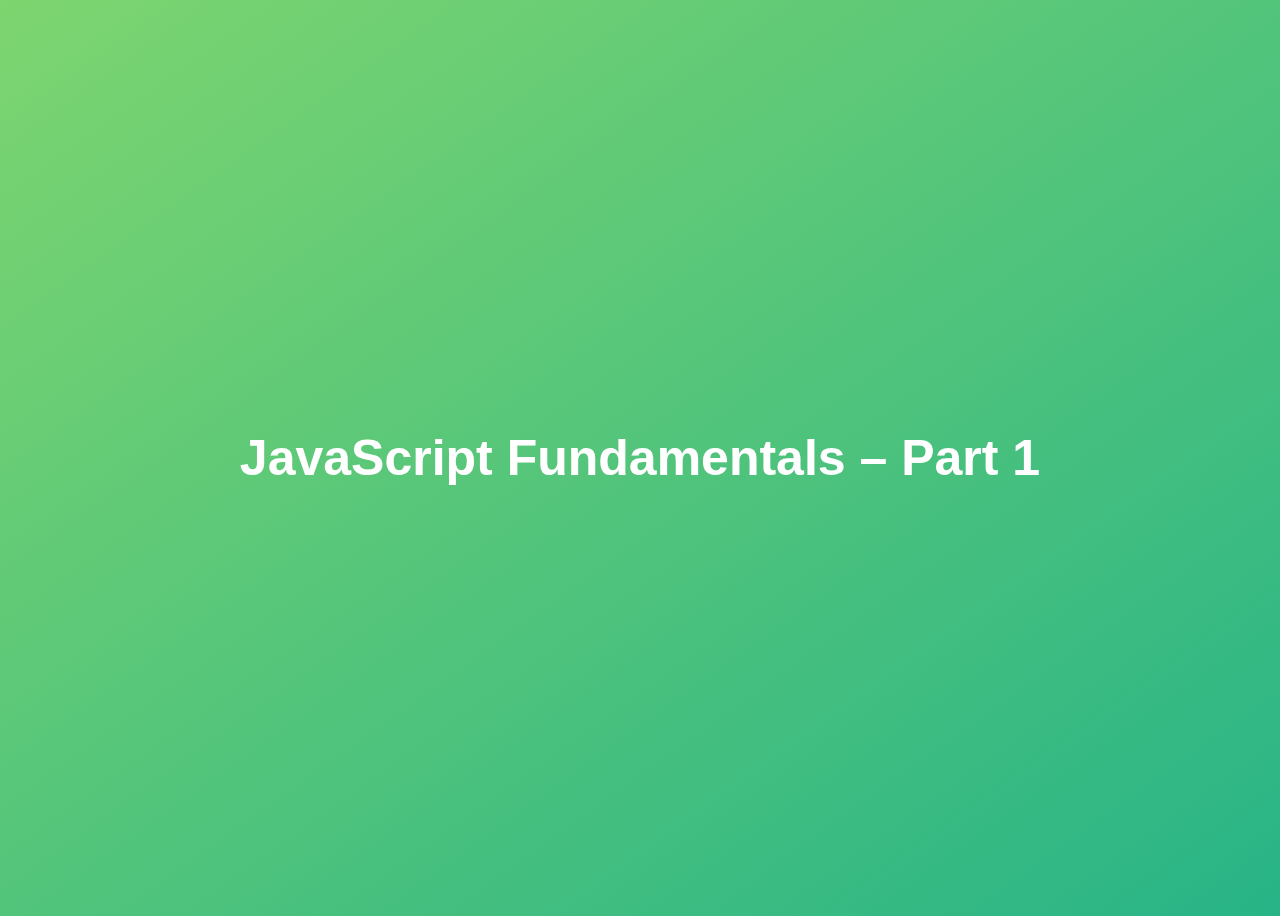
<file: 01-Fundamentals-Part-1/final/index.html>
<!DOCTYPE html>
<html lang="en">
  <head>
    <meta charset="UTF-8" />
    <meta name="viewport" content="width=device-width, initial-scale=1.0" />
    <meta http-equiv="X-UA-Compatible" content="ie=edge" />
    <title>JavaScript Fundamentals – Part 1</title>
    <style>
      body {
        height: 100vh;
        display: flex;
        align-items: center;
        background: linear-gradient(to top left, #28b487, #7dd56f);
      }
      h1 {
        font-family: sans-serif;
        font-size: 50px;
        line-height: 1.3;
        width: 100%;
        padding: 30px;
        text-align: center;
        color: white;
      }
    </style>
  </head>
  <body>
    <h1>JavaScript Fundamentals – Part 1</h1>

    <script src="script.js"></script>
  </body>
</html>
</file>
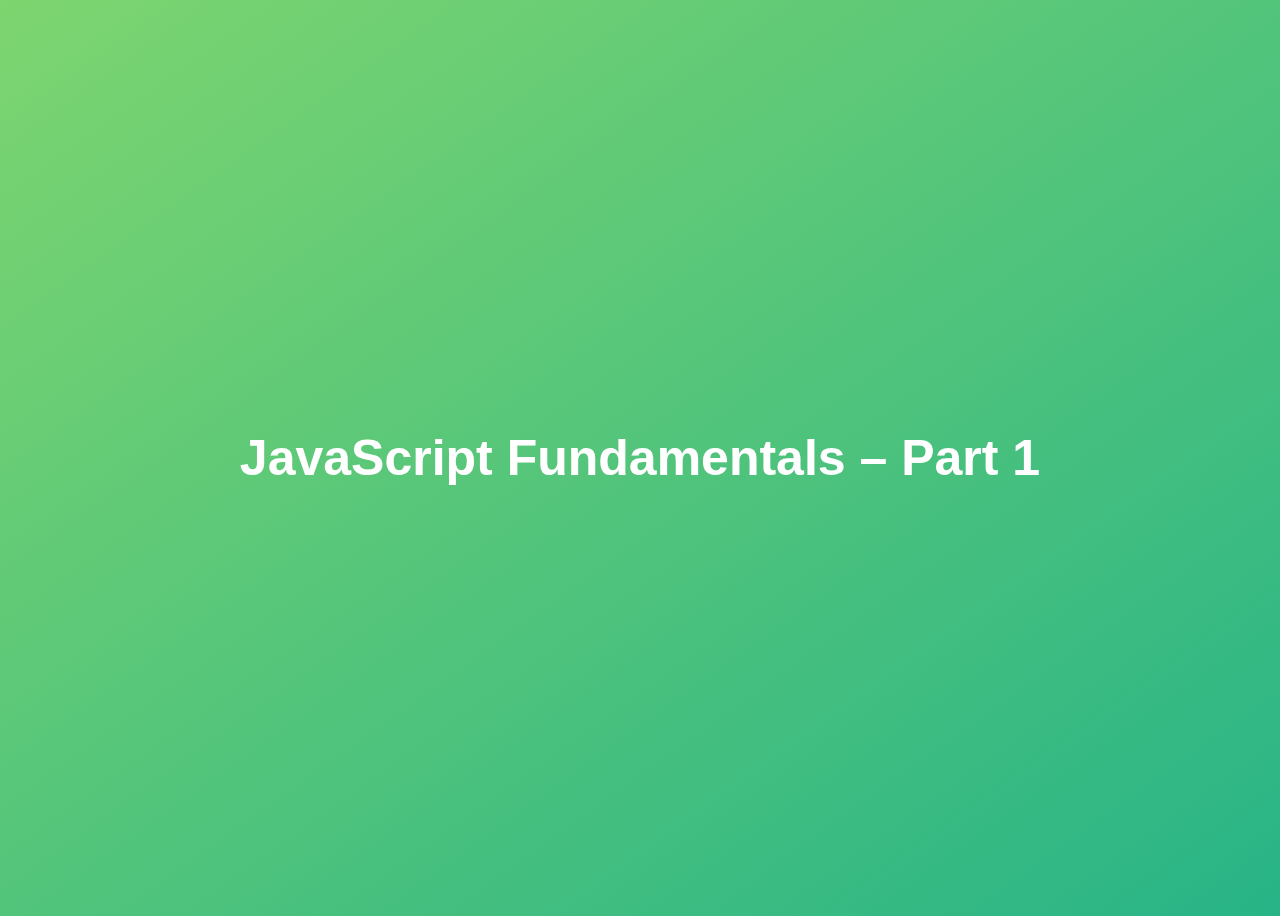
<file: 01-Fundamentals-Part-1/starter/index.html>
<!DOCTYPE html>
<html lang="en">

<head>
  <meta charset="UTF-8" />
  <meta name="viewport" content="width=device-width, initial-scale=1.0" />
  <meta http-equiv="X-UA-Compatible" content="ie=edge" />
  <title>JavaScript Fundamentals – Part 1</title>
  <style>
    body {
      height: 100vh;
      display: flex;
      align-items: center;
      background: linear-gradient(to top left, #28b487, #7dd56f);
    }

    h1 {
      font-family: sans-serif;
      font-size: 50px;
      line-height: 1.3;
      width: 100%;
      padding: 30px;
      text-align: center;
      color: white;
    }
  </style>
</head>

<body>
  <h1>JavaScript Fundamentals – Part 1</h1>
  <script src="script.js"></script>
  <script src="assignment.js"></script>
</body>

</html>
</file>
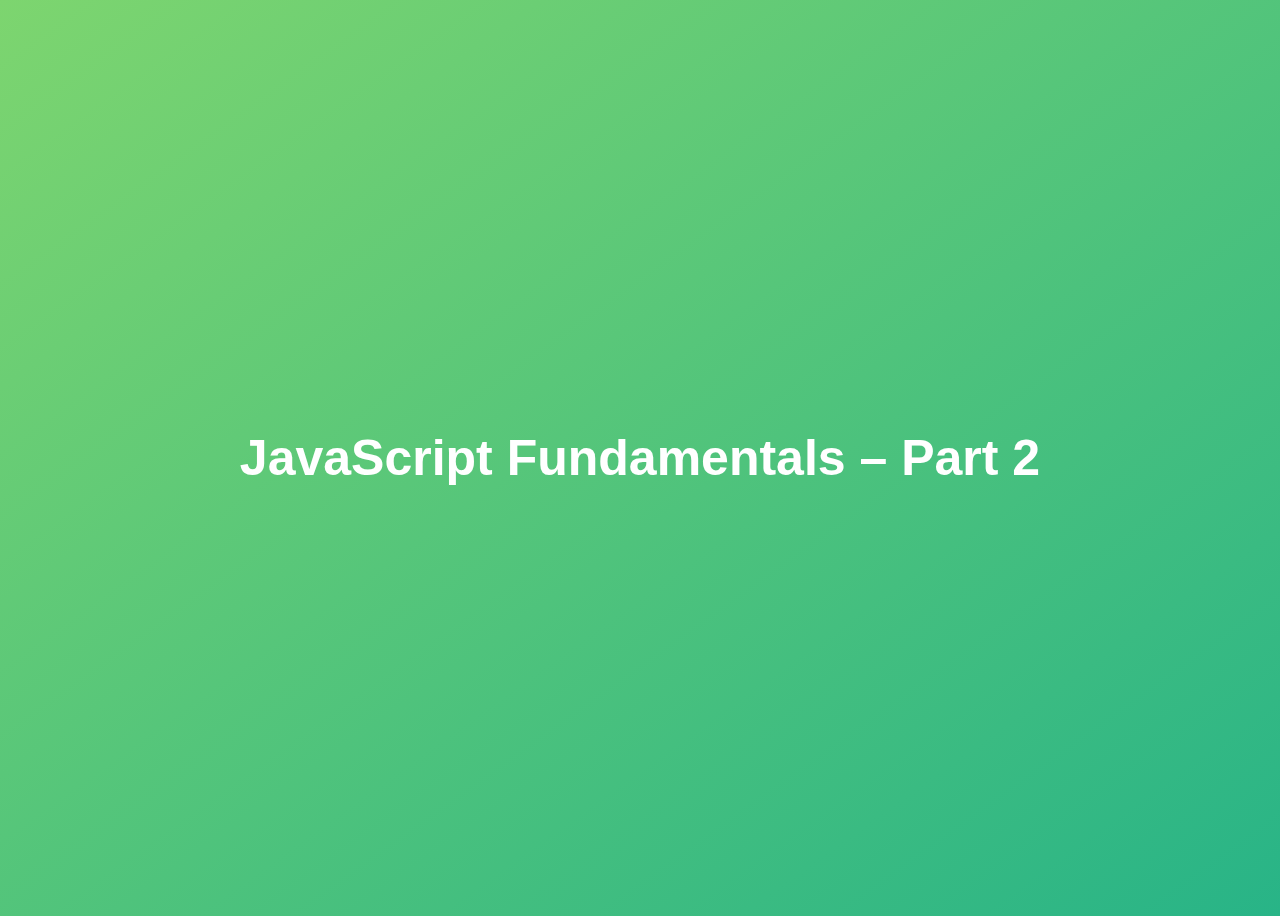
<file: 02-Fundamentals-Part-2/final/index.html>
<!DOCTYPE html>
<html lang="en">
  <head>
    <meta charset="UTF-8" />
    <meta name="viewport" content="width=device-width, initial-scale=1.0" />
    <meta http-equiv="X-UA-Compatible" content="ie=edge" />
    <title>JavaScript Fundamentals – Part 2</title>
    <style>
      body {
        height: 100vh;
        display: flex;
        align-items: center;
        background: linear-gradient(to top left, #28b487, #7dd56f);
      }
      h1 {
        font-family: sans-serif;
        font-size: 50px;
        line-height: 1.3;
        width: 100%;
        padding: 30px;
        text-align: center;
        color: white;
      }
    </style>
  </head>
  <body>
    <h1>JavaScript Fundamentals – Part 2</h1>
    <script src="script.js"></script>
  </body>
</html>
</file>
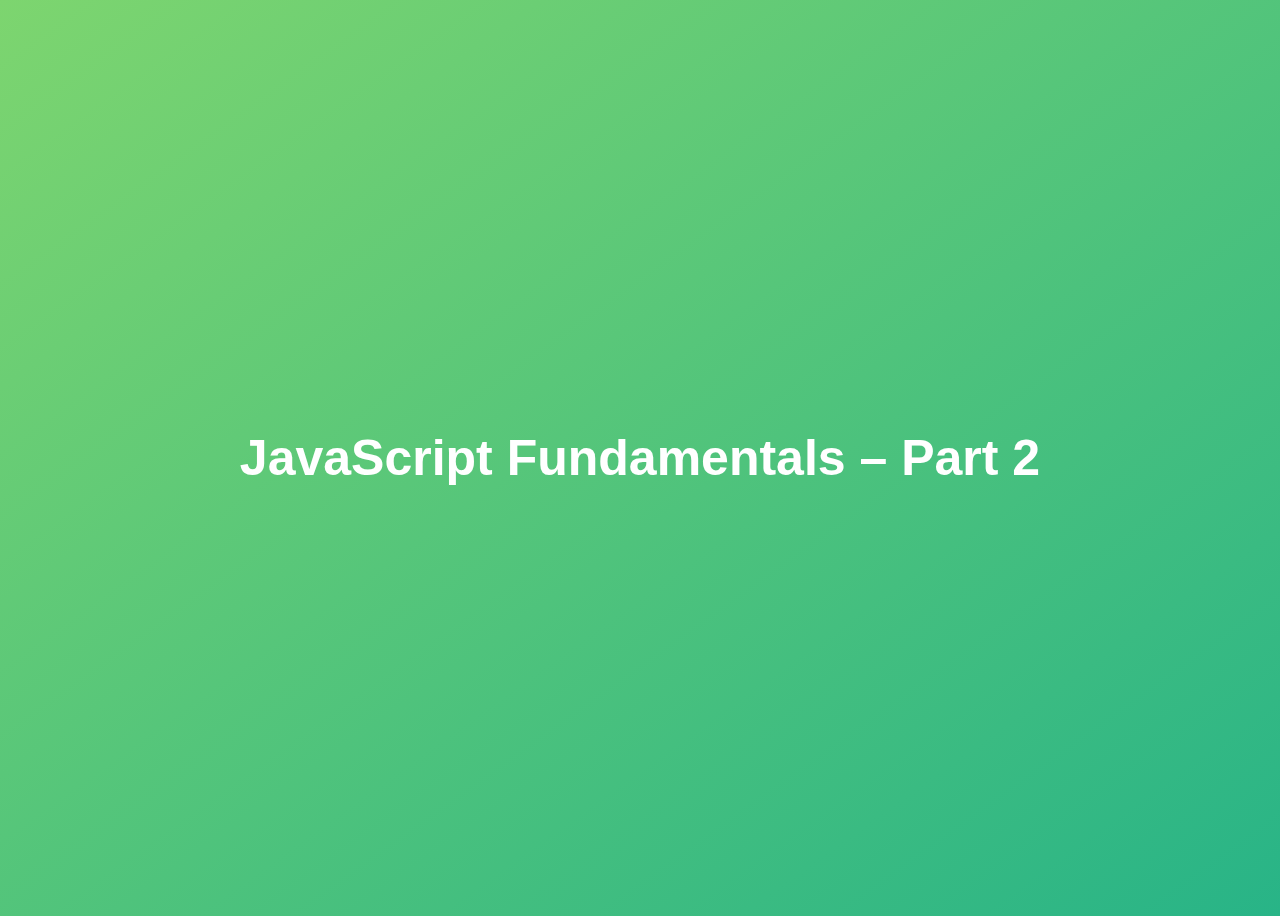
<file: 02-Fundamentals-Part-2/starter/index.html>
<!DOCTYPE html>
<html lang="en">

<head>
  <meta charset="UTF-8" />
  <meta name="viewport" content="width=device-width, initial-scale=1.0" />
  <meta http-equiv="X-UA-Compatible" content="ie=edge" />
  <title>JavaScript Fundamentals – Part 2</title>
  <style>
    body {
      height: 100vh;
      display: flex;
      align-items: center;
      background: linear-gradient(to top left, #28b487, #7dd56f);
    }

    h1 {
      font-family: sans-serif;
      font-size: 50px;
      line-height: 1.3;
      width: 100%;
      padding: 30px;
      text-align: center;
      color: white;
    }
  </style>
</head>

<body>
  <h1>JavaScript Fundamentals – Part 2</h1>
  <script src="script.js"></script>
  <script src="assignments.js"></script>
</body>

</html>
</file>
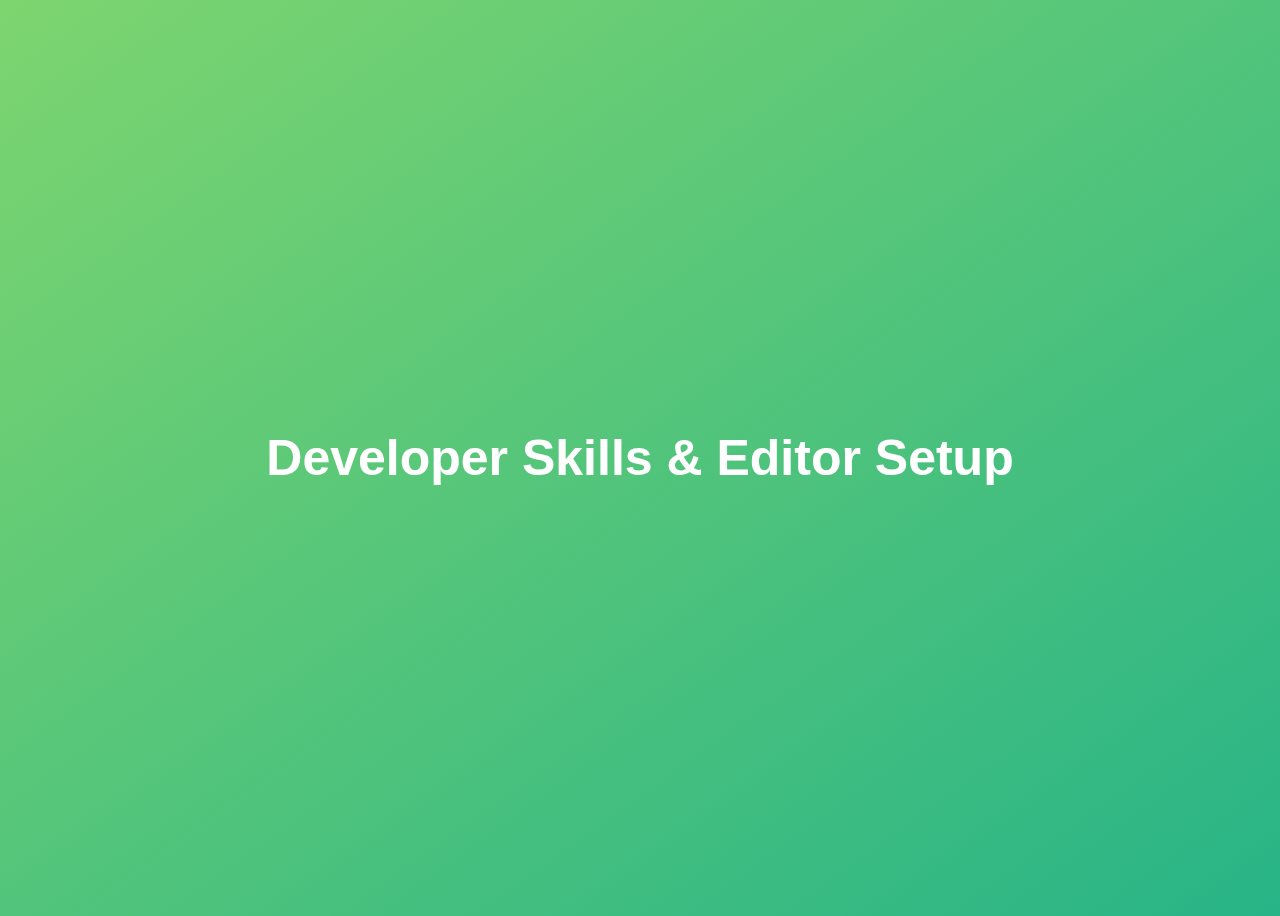
<file: 03-Developer-Skills/final/index.html>
<!DOCTYPE html>
<html lang="en">
  <head>
    <meta charset="UTF-8" />
    <meta name="viewport" content="width=device-width, initial-scale=1.0" />
    <meta http-equiv="X-UA-Compatible" content="ie=edge" />
    <title>Developer Skills & Editor Setup</title>
    <style>
      body {
        height: 100vh;
        display: flex;
        align-items: center;
        background: linear-gradient(to top left, #28b487, #7dd56f);
      }
      h1 {
        font-family: sans-serif;
        font-size: 50px;
        line-height: 1.3;
        width: 100%;
        padding: 30px;
        text-align: center;
        color: white;
      }
    </style>
  </head>
  <body>
    <h1>Developer Skills & Editor Setup</h1>
    <script src="script.js"></script>
  </body>
</html>
</file>
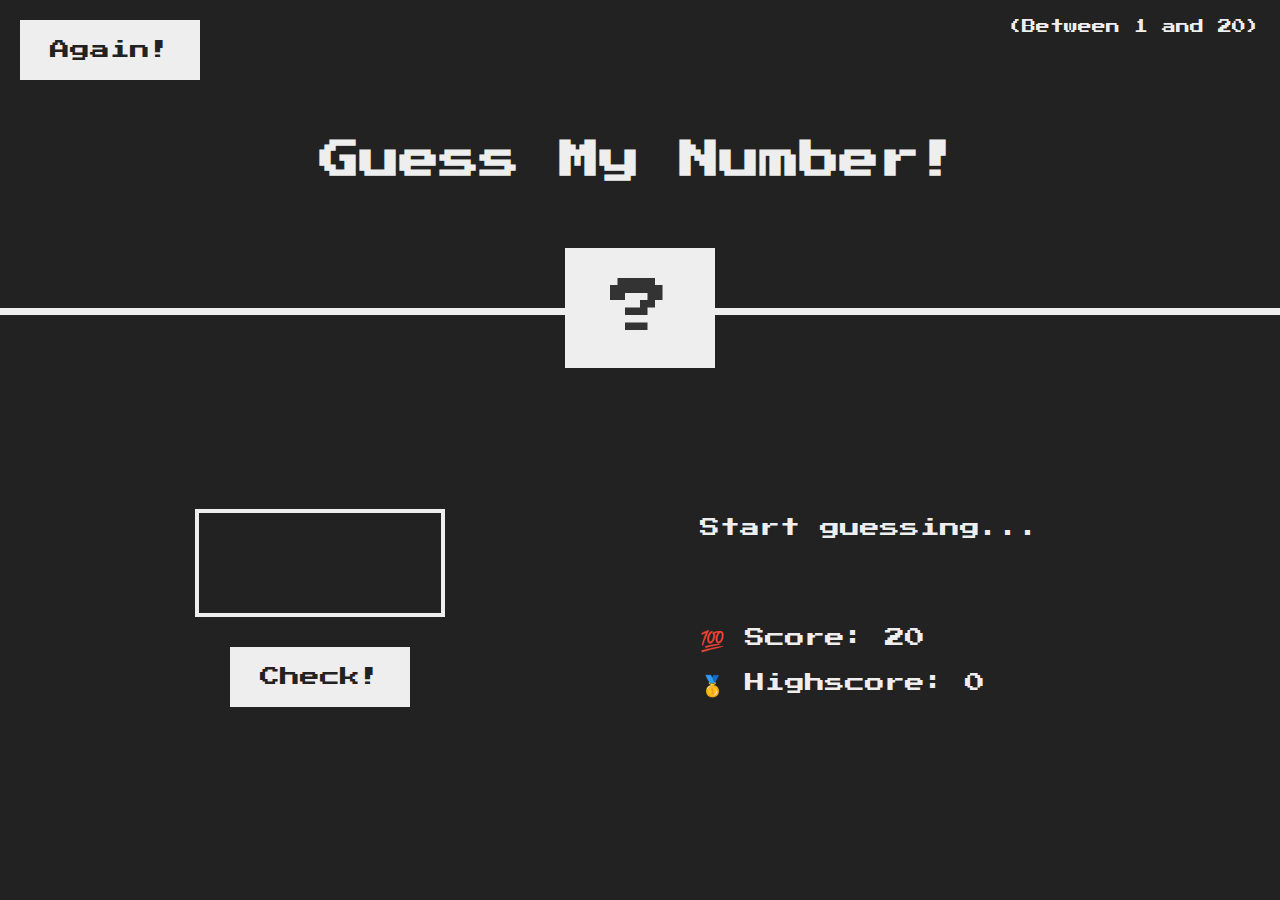
<file: 05-Guess-My-Number/final/index.html>
<!DOCTYPE html>
<html lang="en">
  <head>
    <meta charset="UTF-8" />
    <meta name="viewport" content="width=device-width, initial-scale=1.0" />
    <meta http-equiv="X-UA-Compatible" content="ie=edge" />
    <link rel="stylesheet" href="style.css" />
    <title>Guess My Number!</title>
  </head>
  <body>
    <header>
      <h1>Guess My Number!</h1>
      <p class="between">(Between 1 and 20)</p>
      <button class="btn again">Again!</button>
      <div class="number">?</div>
    </header>
    <main>
      <section class="left">
        <input type="number" class="guess" />
        <button class="btn check">Check!</button>
      </section>
      <section class="right">
        <p class="message">Start guessing...</p>
        <p class="label-score">💯 Score: <span class="score">20</span></p>
        <p class="label-highscore">
          🥇 Highscore: <span class="highscore">0</span>
        </p>
      </section>
    </main>
    <script src="script.js"></script>
  </body>
</html>
</file>
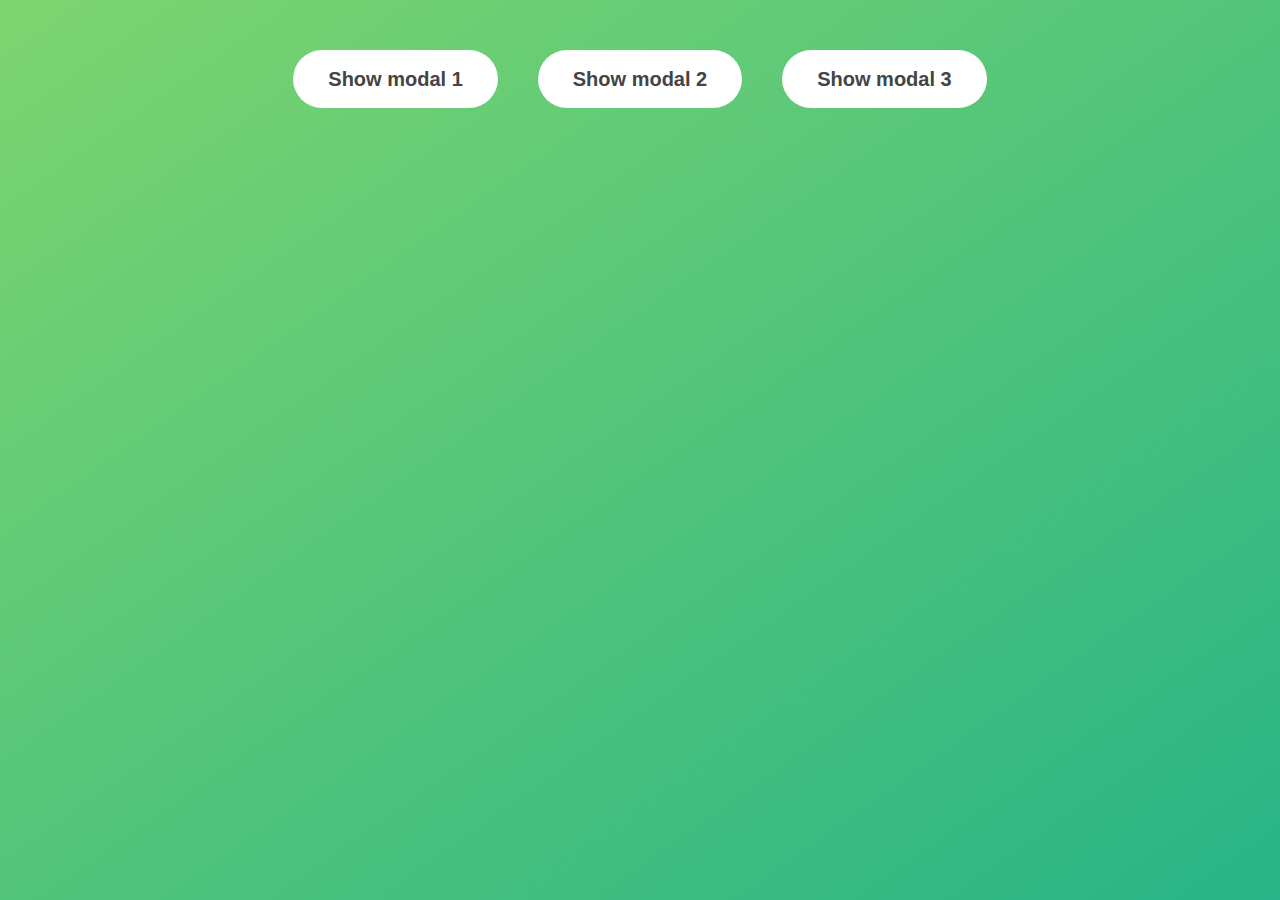
<file: 06-Modal/final/index.html>
<!DOCTYPE html>
<html lang="en">
  <head>
    <meta charset="UTF-8" />
    <meta name="viewport" content="width=device-width, initial-scale=1.0" />
    <meta http-equiv="X-UA-Compatible" content="ie=edge" />
    <link rel="stylesheet" href="style.css" />
    <title>Modal window</title>
  </head>
  <body>
    <button class="show-modal">Show modal 1</button>
    <button class="show-modal">Show modal 2</button>
    <button class="show-modal">Show modal 3</button>

    <div class="modal hidden">
      <button class="close-modal">&times;</button>
      <h1>I'm a modal window 😍</h1>
      <p>
        Lorem ipsum dolor sit amet, consectetur adipisicing elit, sed do eiusmod
        tempor incididunt ut labore et dolore magna aliqua. Ut enim ad minim
        veniam, quis nostrud exercitation ullamco laboris nisi ut aliquip ex ea
        commodo consequat. Duis aute irure dolor in reprehenderit in voluptate
        velit esse cillum dolore eu fugiat nulla pariatur. Excepteur sint
        occaecat cupidatat non proident, sunt in culpa qui officia deserunt
        mollit anim id est laborum.
      </p>
    </div>
    <div class="overlay hidden"></div>

    <script src="script.js"></script>
  </body>
</html>
</file>
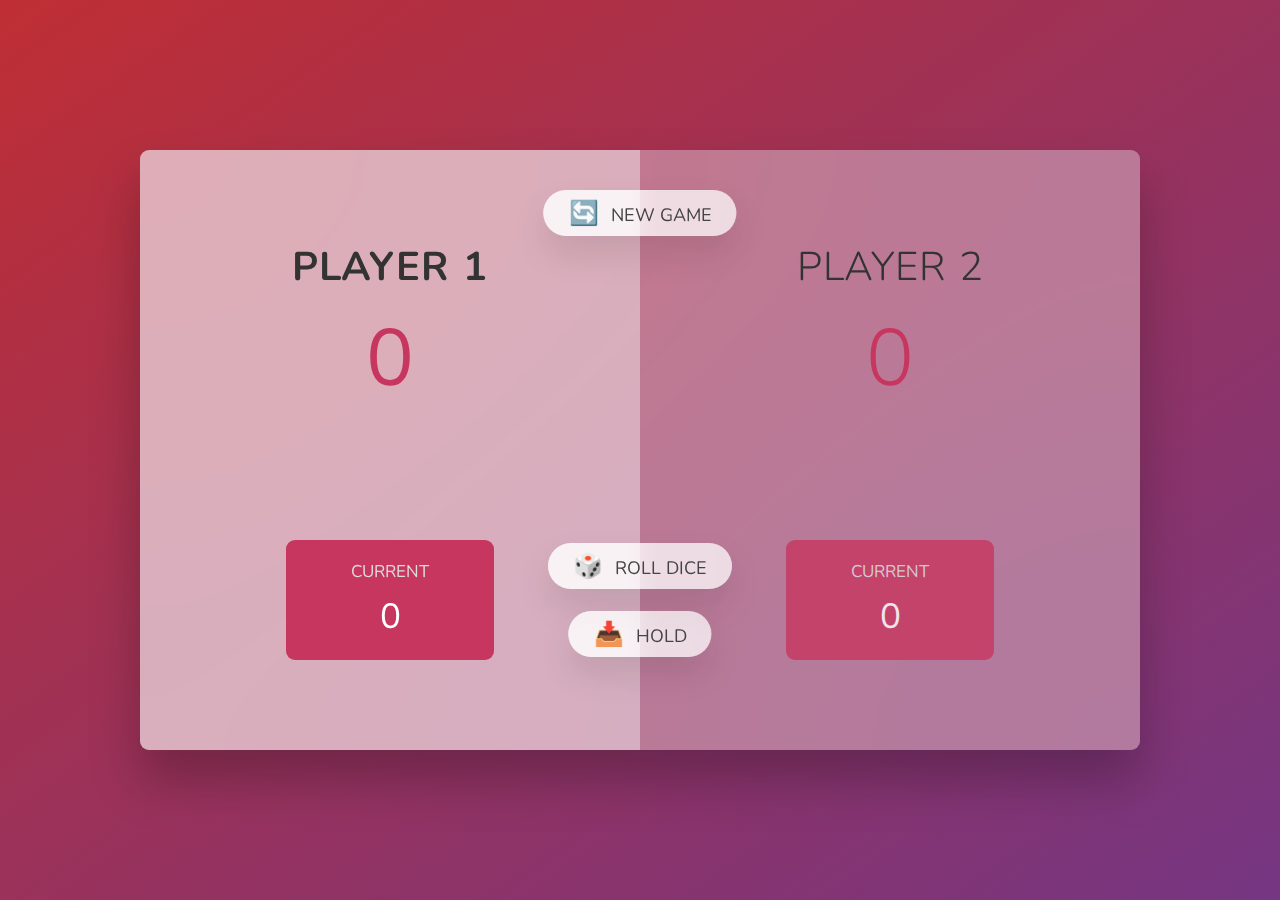
<file: 07-Pig-Game/final/index.html>
<!DOCTYPE html>
<html lang="en">
  <head>
    <meta charset="UTF-8" />
    <meta name="viewport" content="width=device-width, initial-scale=1.0" />
    <meta http-equiv="X-UA-Compatible" content="ie=edge" />
    <link rel="stylesheet" href="style.css" />
    <title>Pig Game</title>
  </head>
  <body>
    <main>
      <section class="player player--0 player--active">
        <h2 class="name" id="name--0">Player 1</h2>
        <p class="score" id="score--0">43</p>
        <div class="current">
          <p class="current-label">Current</p>
          <p class="current-score" id="current--0">0</p>
        </div>
      </section>
      <section class="player player--1">
        <h2 class="name" id="name--1">Player 2</h2>
        <p class="score" id="score--1">24</p>
        <div class="current">
          <p class="current-label">Current</p>
          <p class="current-score" id="current--1">0</p>
        </div>
      </section>

      <img src="dice-5.png" alt="Playing dice" class="dice" />
      <button class="btn btn--new">🔄 New game</button>
      <button class="btn btn--roll">🎲 Roll dice</button>
      <button class="btn btn--hold">📥 Hold</button>
    </main>
    <script src="script.js"></script>
  </body>
</html>
</file>
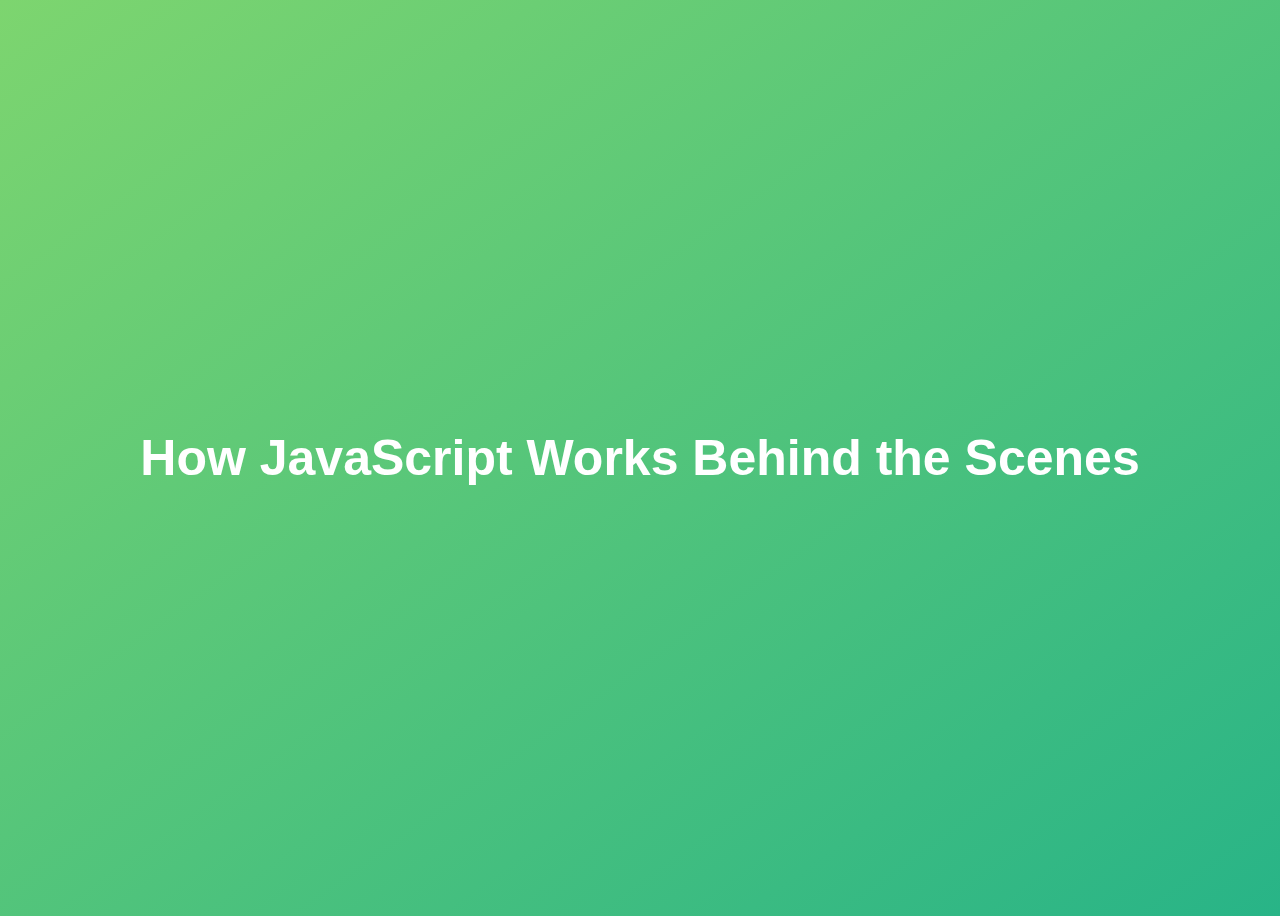
<file: 08-Behind-the-Scenes/final/index.html>
<!DOCTYPE html>
<html lang="en">
  <head>
    <meta charset="UTF-8" />
    <meta name="viewport" content="width=device-width, initial-scale=1.0" />
    <meta http-equiv="X-UA-Compatible" content="ie=edge" />
    <title>How JavaScript Works Behind the Scenes</title>
    <style>
      body {
        height: 100vh;
        display: flex;
        align-items: center;
        background: linear-gradient(to top left, #28b487, #7dd56f);
      }
      h1 {
        font-family: sans-serif;
        font-size: 50px;
        line-height: 1.3;
        width: 100%;
        padding: 30px;
        text-align: center;
        color: white;
      }
    </style>
  </head>
  <body>
    <h1>How JavaScript Works Behind the Scenes</h1>
    <script src="script.js"></script>
  </body>
</html>
</file>
<file: 05-Guess-My-Number/final/style.css>
@import url('https://fonts.googleapis.com/css?family=Press+Start+2P&display=swap');

* {
  margin: 0;
  padding: 0;
  box-sizing: inherit;
}

html {
  font-size: 62.5%;
  box-sizing: border-box;
}

body {
  font-family: 'Press Start 2P', sans-serif;
  color: #eee;
  background-color: #222;
  /* background-color: #60b347; */
}

/* LAYOUT */
header {
  position: relative;
  height: 35vh;
  border-bottom: 7px solid #eee;
}

main {
  height: 65vh;
  color: #eee;
  display: flex;
  align-items: center;
  justify-content: space-around;
}

.left {
  width: 52rem;
  display: flex;
  flex-direction: column;
  align-items: center;
}

.right {
  width: 52rem;
  font-size: 2rem;
}

/* ELEMENTS STYLE */
h1 {
  font-size: 4rem;
  text-align: center;
  position: absolute;
  width: 100%;
  top: 52%;
  left: 50%;
  transform: translate(-50%, -50%);
}

.number {
  background: #eee;
  color: #333;
  font-size: 6rem;
  width: 15rem;
  padding: 3rem 0rem;
  text-align: center;
  position: absolute;
  bottom: 0;
  left: 50%;
  transform: translate(-50%, 50%);
}

.between {
  font-size: 1.4rem;
  position: absolute;
  top: 2rem;
  right: 2rem;
}

.again {
  position: absolute;
  top: 2rem;
  left: 2rem;
}

.guess {
  background: none;
  border: 4px solid #eee;
  font-family: inherit;
  color: inherit;
  font-size: 5rem;
  padding: 2.5rem;
  width: 25rem;
  text-align: center;
  display: block;
  margin-bottom: 3rem;
}

.btn {
  border: none;
  background-color: #eee;
  color: #222;
  font-size: 2rem;
  font-family: inherit;
  padding: 2rem 3rem;
  cursor: pointer;
}

.btn:hover {
  background-color: #ccc;
}

.message {
  margin-bottom: 8rem;
  height: 3rem;
}

.label-score {
  margin-bottom: 2rem;
}
</file>
<file: 06-Modal/final/style.css>
* {
  margin: 0;
  padding: 0;
  box-sizing: inherit;
}

html {
  font-size: 62.5%;
  box-sizing: border-box;
}

body {
  font-family: sans-serif;
  color: #333;
  line-height: 1.5;
  height: 100vh;
  position: relative;
  display: flex;
  align-items: flex-start;
  justify-content: center;
  background: linear-gradient(to top left, #28b487, #7dd56f);
}

.show-modal {
  font-size: 2rem;
  font-weight: 600;
  padding: 1.75rem 3.5rem;
  margin: 5rem 2rem;
  border: none;
  background-color: #fff;
  color: #444;
  border-radius: 10rem;
  cursor: pointer;
}

.close-modal {
  position: absolute;
  top: 1.2rem;
  right: 2rem;
  font-size: 5rem;
  color: #333;
  cursor: pointer;
  border: none;
  background: none;
}

h1 {
  font-size: 2.5rem;
  margin-bottom: 2rem;
}

p {
  font-size: 1.8rem;
}

/* -------------------------- */
/* CLASSES TO MAKE MODAL WORK */
.hidden {
  display: none;
}

.modal {
  position: absolute;
  top: 50%;
  left: 50%;
  transform: translate(-50%, -50%);
  width: 70%;

  background-color: white;
  padding: 6rem;
  border-radius: 5px;
  box-shadow: 0 3rem 5rem rgba(0, 0, 0, 0.3);
  z-index: 10;
}

.overlay {
  position: absolute;
  top: 0;
  left: 0;
  width: 100%;
  height: 100%;
  background-color: rgba(0, 0, 0, 0.6);
  backdrop-filter: blur(3px);
  z-index: 5;
}
</file>
<file: 07-Pig-Game/final/style.css>
@import url('https://fonts.googleapis.com/css2?family=Nunito&display=swap');

* {
  margin: 0;
  padding: 0;
  box-sizing: inherit;
}

html {
  font-size: 62.5%;
  box-sizing: border-box;
}

body {
  font-family: 'Nunito', sans-serif;
  font-weight: 400;
  height: 100vh;
  color: #333;
  background-image: linear-gradient(to top left, #753682 0%, #bf2e34 100%);
  display: flex;
  align-items: center;
  justify-content: center;
}

/* LAYOUT */
main {
  position: relative;
  width: 100rem;
  height: 60rem;
  background-color: rgba(255, 255, 255, 0.35);
  backdrop-filter: blur(200px);
  filter: blur();
  box-shadow: 0 3rem 5rem rgba(0, 0, 0, 0.25);
  border-radius: 9px;
  overflow: hidden;
  display: flex;
}

.player {
  flex: 50%;
  padding: 9rem;
  display: flex;
  flex-direction: column;
  align-items: center;
  transition: all 0.75s;
}

/* ELEMENTS */
.name {
  position: relative;
  font-size: 4rem;
  text-transform: uppercase;
  letter-spacing: 1px;
  word-spacing: 2px;
  font-weight: 300;
  margin-bottom: 1rem;
}

.score {
  font-size: 8rem;
  font-weight: 300;
  color: #c7365f;
  margin-bottom: auto;
}

.player--active {
  background-color: rgba(255, 255, 255, 0.4);
}
.player--active .name {
  font-weight: 700;
}
.player--active .score {
  font-weight: 400;
}

.player--active .current {
  opacity: 1;
}

.current {
  background-color: #c7365f;
  opacity: 0.8;
  border-radius: 9px;
  color: #fff;
  width: 65%;
  padding: 2rem;
  text-align: center;
  transition: all 0.75s;
}

.current-label {
  text-transform: uppercase;
  margin-bottom: 1rem;
  font-size: 1.7rem;
  color: #ddd;
}

.current-score {
  font-size: 3.5rem;
}

/* ABSOLUTE POSITIONED ELEMENTS */
.btn {
  position: absolute;
  left: 50%;
  transform: translateX(-50%);
  color: #444;
  background: none;
  border: none;
  font-family: inherit;
  font-size: 1.8rem;
  text-transform: uppercase;
  cursor: pointer;
  font-weight: 400;
  transition: all 0.2s;

  background-color: white;
  background-color: rgba(255, 255, 255, 0.6);
  backdrop-filter: blur(10px);

  padding: 0.7rem 2.5rem;
  border-radius: 50rem;
  box-shadow: 0 1.75rem 3.5rem rgba(0, 0, 0, 0.1);
}

.btn::first-letter {
  font-size: 2.4rem;
  display: inline-block;
  margin-right: 0.7rem;
}

.btn--new {
  top: 4rem;
}
.btn--roll {
  top: 39.3rem;
}
.btn--hold {
  top: 46.1rem;
}

.btn:active {
  transform: translate(-50%, 3px);
  box-shadow: 0 1rem 2rem rgba(0, 0, 0, 0.15);
}

.btn:focus {
  outline: none;
}

.dice {
  position: absolute;
  left: 50%;
  top: 16.5rem;
  transform: translateX(-50%);
  height: 10rem;
  box-shadow: 0 2rem 5rem rgba(0, 0, 0, 0.2);
}

.player--winner {
  background-color: #2f2f2f;
}

.player--winner .name {
  font-weight: 700;
  color: #c7365f;
}

.hidden {
  display: none;
}
</file>
